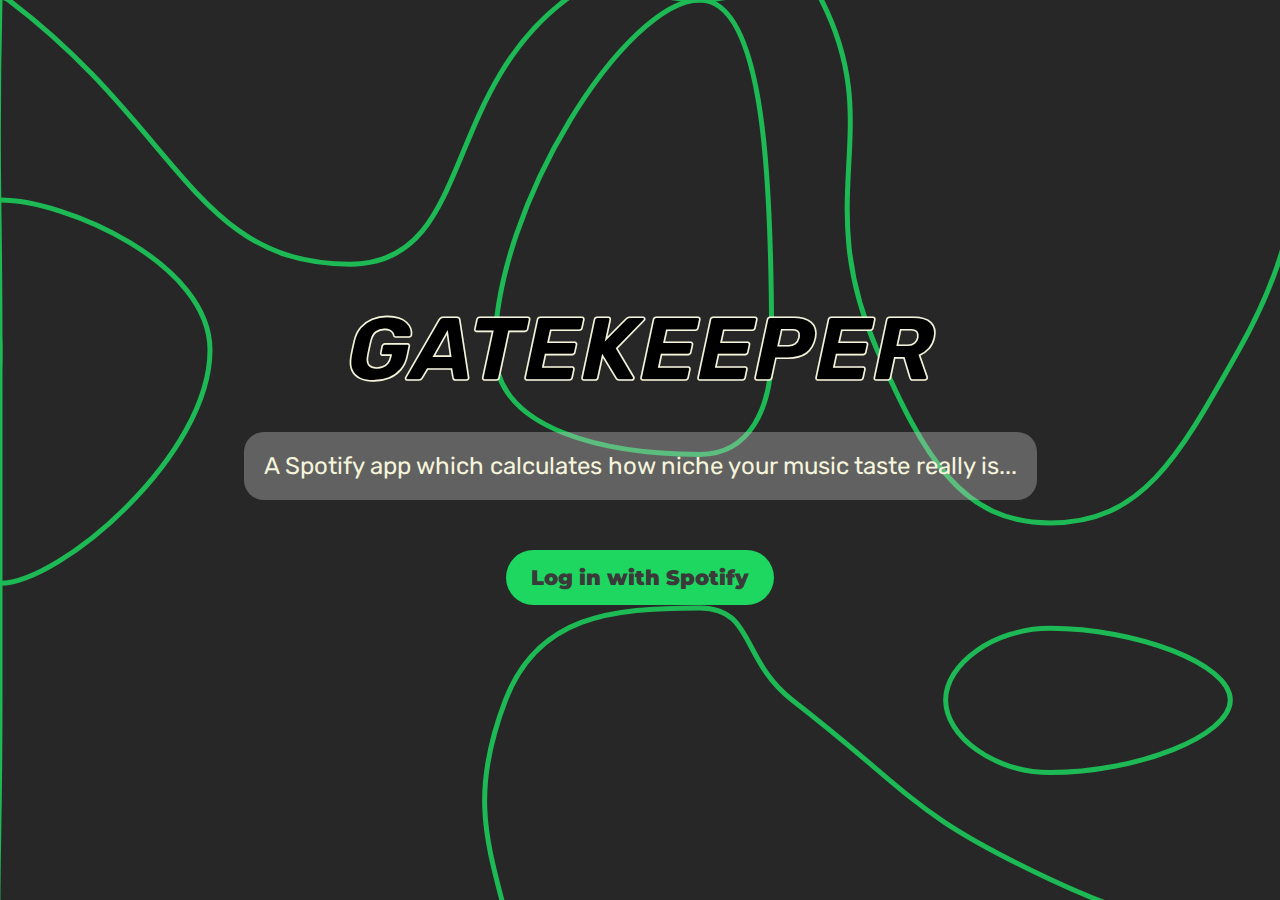
<file: index.html>
<!DOCTYPE html>
<html lang="en">

<head>
    <meta charset="UTF-8">
    <meta name="viewport" content="width=device-width, initial-scale=1.0">
    <title>Gatekeeper</title>
    <link rel="stylesheet" href="styles.css">
    <link rel="preconnect" href="https://fonts.googleapis.com">
    <link rel="preconnect" href="https://fonts.gstatic.com" crossorigin>
    <link href="https://fonts.googleapis.com/css2?family=Rubik:ital,wght@0,300;1,400&display=swap" rel="stylesheet">
    <link href="https://fonts.googleapis.com/css2?family=Montserrat:wght@200&display=swap" rel="stylesheet">
</head>

<body>
    <h1>GATEKEEPER</h1>
    <div>
        <p>A Spotify app which calculates how niche your music taste really is...</p>
    </div>
    <button onclick="loginWithSpotify()">Log in with Spotify</button>
    <script src="authentication.js"></script>
</body>

</html>
</file>
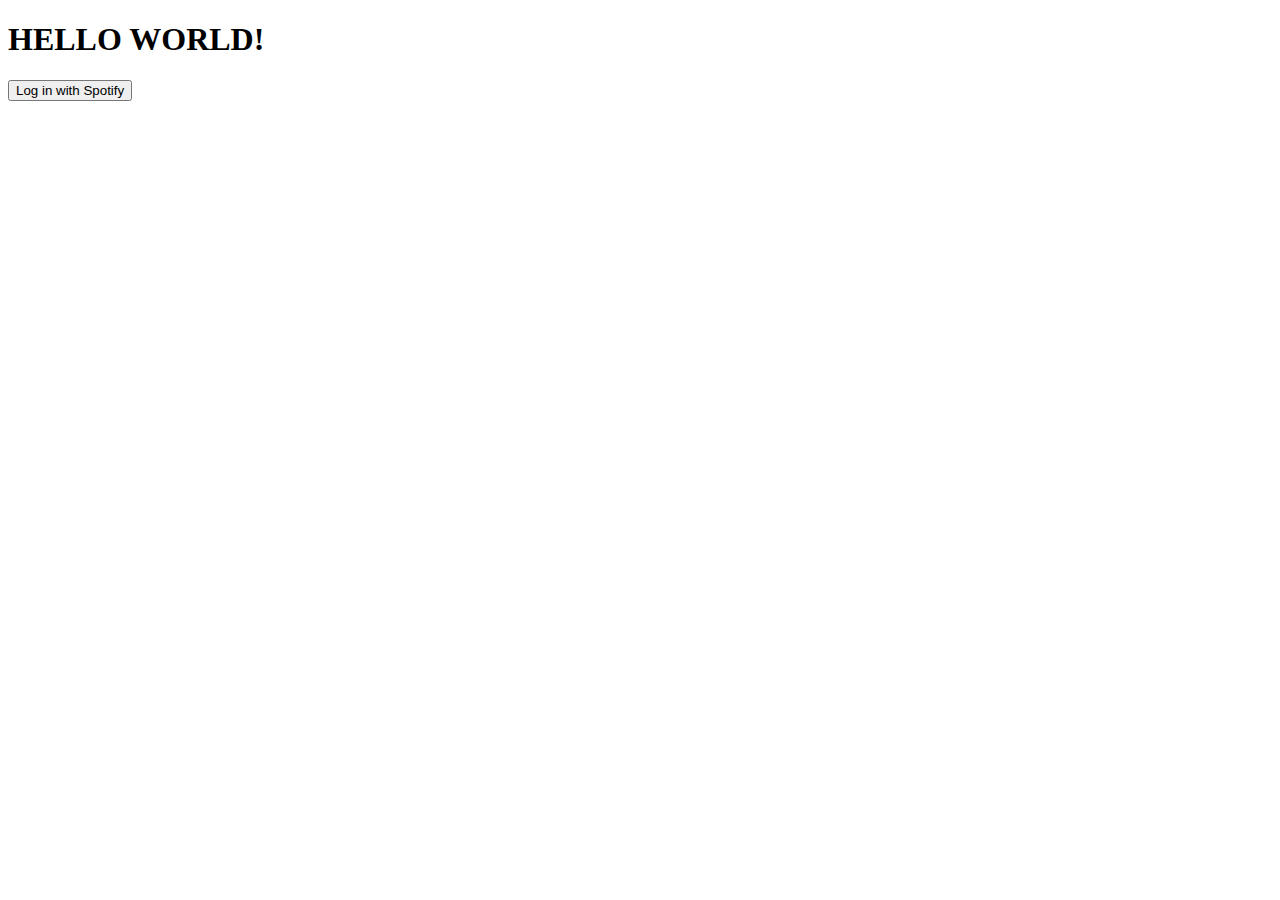
<file: rootfolder/index.html>
<!DOCTYPE html>
<html lang="en">
<head>
    <meta charset="UTF-8">
    <meta name="viewport" content="width=device-width, initial-scale=1.0">
    <title>Gatekeeper</title>
</head>
<body>
    <h1>HELLO WORLD!</h1>
    <button onclick="loginWithSpotify()">Log in with Spotify</button>
    <script src="script.js"></script>
</body>
</html>
</file>
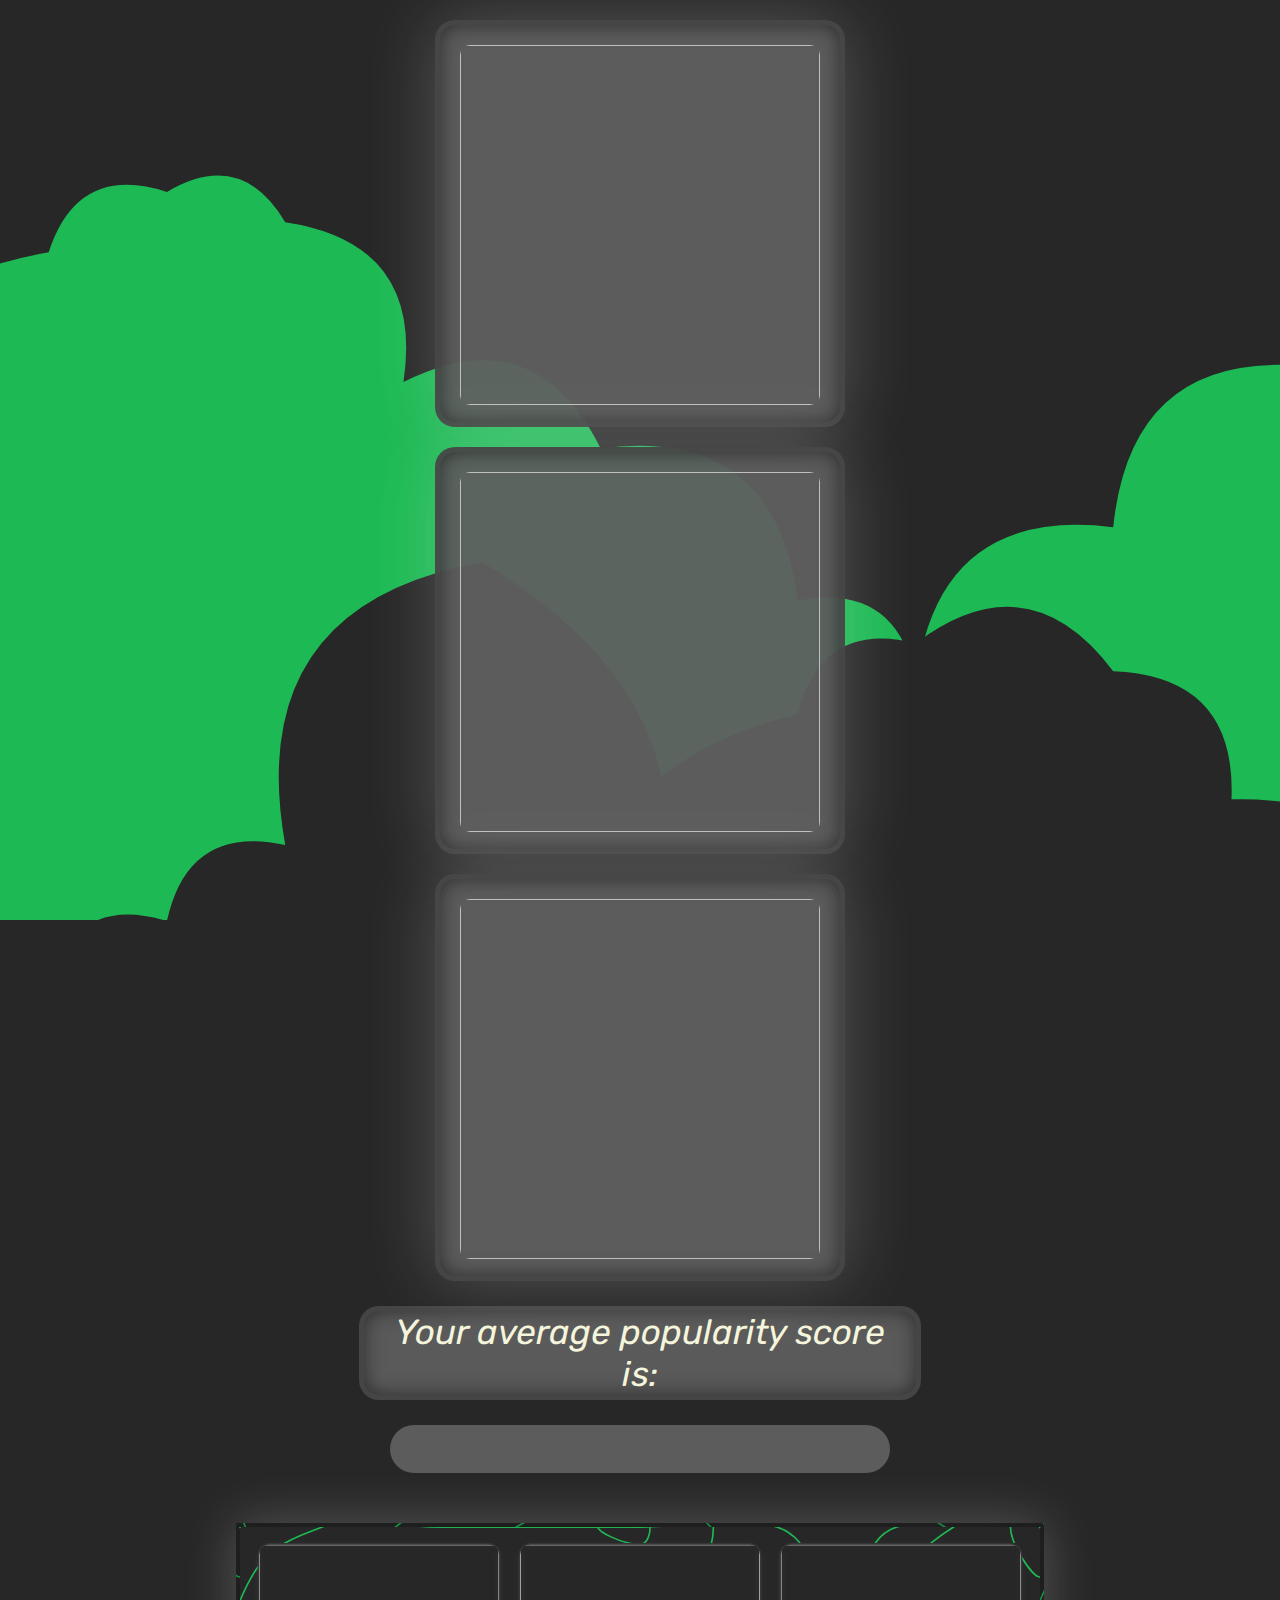
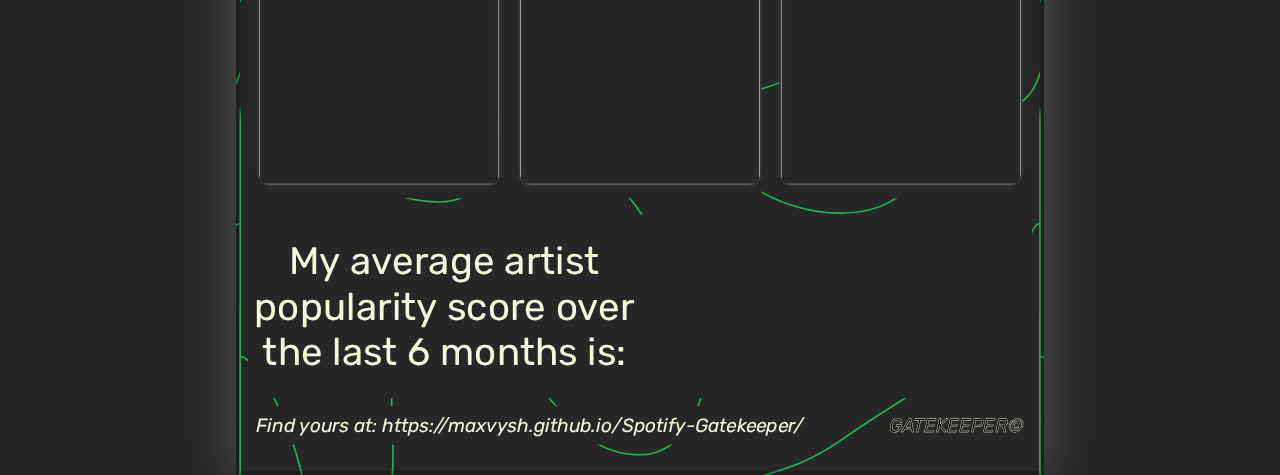
<file: signedin.html>
<!DOCTYPE html>
<html lang="en">

<head>
    <meta charset="UTF-8">
    <meta name="viewport" content="width=device-width, initial-scale=1.0">
    <title>Document</title>
    <link rel="stylesheet" href="styles2.css">
    <link rel="preconnect" href="https://fonts.googleapis.com">
    <link rel="preconnect" href="https://fonts.gstatic.com" crossorigin>
    <link href="https://fonts.googleapis.com/css2?family=Rubik:ital,wght@1,500&display=swap" rel="stylesheet">
    <link href="https://fonts.googleapis.com/css2?family=Rubik&display=swap" rel="stylesheet">
</head>

<body>
    <div class="artists">
        <div class="artist">
            <img id="artist-image-0"></img>
            <div id="artist-name-0"></div>
            <div class="artist-popularity" id="artist-popularity-0"></div>
        </div>
        <div class="artist">
            <img id="artist-image-1"></img>
            <div id="artist-name-1"></div>
            <div class="artist-popularity" id="artist-popularity-1"></div>
        </div>
        <div class="artist">
            <img id="artist-image-2"></img>
            <div id="artist-name-2"></div>
            <div class="artist-popularity" id="artist-popularity-2"></div>
        </div>
    </div>
    <p id="average-score">Your average popularity score is: <span id="popularity-score"></span></p>
    <div class="progress-bar" style="--width: 0" data-label="" id="bar"></div>
    <div id="scroll-down-container">
        <div onclick="smoothScroll()" class="arrow"></div>
    </div>
    <div id="bottom-page-container">
        <div id="gatekeeper-container">
            <p id="gatekeeper-text"></p>
        </div>
        <div id="box-container">
            <div id="box">
                <div id="image-container">
                    <div class="card-artist">
                        <img id="card-image-0"></img>
                        <div id="card-name-0"></div>
                    </div>
                    <div class="card-artist">
                        <img id="card-image-1"></img>
                        <div id="card-name-1"></div>
                    </div>
                    <div class="card-artist">
                        <img id="card-image-2"></img>
                        <div id="card-name-2"></div>
                    </div>
                </div>
                <div id="card-text">
                    <p id="card-desc">My average artist popularity score over the last 6 months is:</p>
                    <p id="card-score"></p>
                </div>
                <div id="card-link">
                    <p id="text-link">Find yours at: https://maxvysh.github.io/Spotify-Gatekeeper/</p>
                    <p id="link-gatekeeper">GATEKEEPER&copy;</p>
                </div>
            </div>
        </div>
    </div>
    <div id="down">
        <h1></h1>
    </div>
    <script src="authentication.js"></script>
    <script src="script2.js"></script>
</body>

</html>
</file>
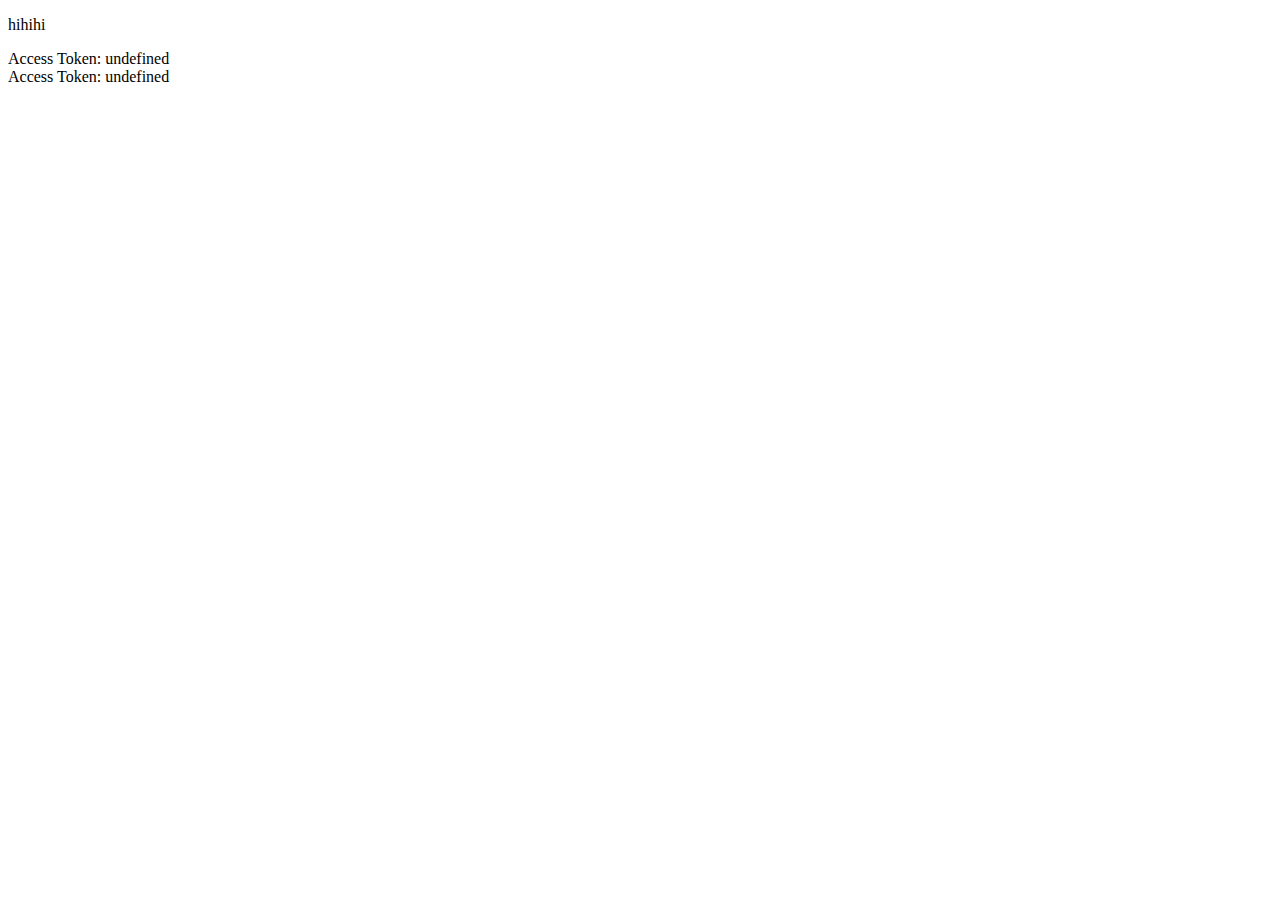
<file: rootfolder/signedin.html>
<!DOCTYPE html>
<html lang="en">
<head>
    <meta charset="UTF-8">
    <meta name="viewport" content="width=device-width, initial-scale=1.0">
    <title>Document</title>
</head>
<body>
    <p>hihihi</p>
    <div id="access-token-container"></div>
    <div id="access-token-container2"></div>
    <script src="script.js"></script>
    <script src="script2.js"></script>
</body>
</html>
</file>
<file: styles.css>
* {
    margin: 0;
    padding: 0;
}

body {
    display: flex;
    flex-direction: column;
    align-items: center;
    justify-content: center;
    height: 90vh;
    font-family: 'Rubik', sans-serif;
}

h1 {
    font-size: 7vmax;
    font-style: italic;
    margin-bottom: 30px;
    -webkit-text-stroke-color: beige;
    -webkit-text-stroke-width: 0.1rem;
}

p {
    font-size: 1.5rem;
    text-align: center;
    color: beige;
}

button {
    padding: 15px 25px;
    border: none;
    border-radius: 100px;
    background-color: #1ed760;
    color: #3a3a3a;
    font-size: 1.3rem;
    cursor: pointer;
    transition: all 0.3s ease-in-out;
    font-family: 'Montserrat', sans-serif;
    font-weight: 1000;
}

div {
    background-color: #c8c6c65e;
    padding: 20px;
    border-radius: 20px;
    margin-bottom: 50px;
}

html,
body {
    width: 100%;
    height: 100%;
}

body {
background-image: url("data:image/svg+xml,%3csvg xmlns='http://www.w3.org/2000/svg' version='1.1' xmlns:xlink='http://www.w3.org/1999/xlink' xmlns:svgjs='http://svgjs.dev/svgjs' width='1440' height='560' preserveAspectRatio='none' viewBox='0 0 1440 560'%3e%3cg mask='url(%26quot%3b%23SvgjsMask1016%26quot%3b)' fill='none'%3e%3crect width='1440' height='560' x='0' y='0' fill='rgba(39%2c 39%2c 39%2c 1)'%3e%3c/rect%3e%3cpath d='M3.41 0C72.05 51.81 77.76 105.66 140 105.66C189.13 105.66 175.97 37.87 226.15 0C245.97 -14.96 253.08 0 280 0C304.31 0 319.57 -17.87 328.61 0C354.99 52.13 323.8 78.12 350.84 140C369.5 182.7 384.66 209.16 420 209.16C457 209.16 471.32 183.09 495.53 140C530.07 78.51 509.57 60.66 537.5 0C541.8 -9.34 548.75 0 560 0C630 0 630 0 700 0C736.59 0 767.31 -23.47 773.18 0C784.81 46.53 715.74 94.27 735 140C749.15 173.61 788.64 158.67 840 158.67C862.14 158.67 871.43 158.83 882 140C915.97 79.49 892.65 52.06 929.09 0C941.65 -17.94 954.55 0 980 0C1050 0 1050 0 1120 0C1158.62 0 1197.24 -16.81 1197.24 0C1197.24 24.67 1162.68 46.26 1120 82.96C1081.28 116.26 1049.82 98.38 1034.44 140C1013.42 196.9 1064.46 221.21 1047.2 280C1037.24 313.92 1017.79 313.69 980 325.41C914.19 345.81 902.7 318.39 840 344.24C787.98 365.69 789.69 377.18 750.56 420C719.69 453.79 728.01 460.83 700 497.45C674.46 530.83 678.64 544.28 643.46 560C608.64 575.56 601.73 560 560 560C490 560 490 560 420 560C385 560 350 572.35 350 560C350 544.14 382.05 527.35 420 503.58C487.05 461.59 490.72 467.08 560 428.48C565.72 425.29 570 425.5 570 420C570 408.53 571.8 399.92 560 394.55C496.8 365.78 485.43 382.53 420 351.71C363.85 325.26 366.32 318.37 316.84 280C296.32 264.09 301.61 243.16 280 243.16C244.3 243.16 215.12 246.39 202.22 280C181.18 334.81 205.63 350.14 212.12 420C218.63 490.14 250.4 516.95 228.22 560C214.34 586.95 184.11 560 140 560C70 560 35.49 594.51 0 560C-34.51 526.45 -1.92 491.13 0 423.89C0.08 421.13 4 422.3 4 420C4 416.23 0.13 416.31 0 411.76C-1.87 346.31 0 345.88 0 280C0 210 0 210 0 140C0 70 -1.66 68.34 0 0C0.04 -1.66 2.05 -1.02 3.41 0' stroke='rgba(29%2c 185%2c 84%2c 1)' stroke-width='2'%3e%3c/path%3e%3cpath d='M1327.88 140C1368.94 80.99 1358.64 71.74 1400 14.74C1409.43 1.74 1413.39 1.69 1429.47 0C1483.39 -5.68 1515.62 -30.88 1540 0C1570.88 39.12 1540 70 1540 140C1540 201.25 1546.67 203.83 1540 262.5C1538.71 273.83 1524.09 271.2 1524.09 280C1524.09 288.92 1538.69 286.45 1540 297.95C1546.65 356.45 1540 358.98 1540 420C1540 465.77 1567.67 493.25 1540 511.54C1497.67 539.52 1457.17 537.67 1400 512.54C1353.05 491.9 1367.4 465.06 1331.75 420C1297.4 376.59 1301.78 370.77 1260 335.59C1218.65 300.77 1165.5 309.31 1165.5 280C1165.5 249.48 1217.09 252.93 1260 215.93C1298.28 182.93 1298.94 181.58 1327.88 140' stroke='rgba(29%2c 185%2c 84%2c 1)' stroke-width='2'%3e%3c/path%3e%3cpath d='M1092.9 420C1112.9 404.59 1108.29 375.79 1120 375.79C1130.77 375.79 1133.99 396.67 1137.87 420C1149.31 488.78 1157.97 502.52 1150.63 560C1149.03 572.52 1135.32 560 1120 560C1050 560 1050 560 980 560C948.18 560 916.36 574.9 916.36 560C916.36 536.72 941.69 514.02 980 483.64C1029.96 444.02 1042.9 458.51 1092.9 420' stroke='rgba(29%2c 185%2c 84%2c 1)' stroke-width='2'%3e%3c/path%3e%3cpath d='M0 80C26.56 80 84 105.41 84 140C84 182.07 24.09 233.33 0 233.33C-17.91 233.33 0 186.67 0 140C0 110 -15.44 80 0 80' stroke='rgba(29%2c 185%2c 84%2c 1)' stroke-width='2'%3e%3c/path%3e%3cpath d='M197.93 140C197.93 82.02 250.56 0 280 0C305.93 0 308.67 72.9 308.67 140C308.67 163.78 299.65 181.75 280 181.75C244.28 181.75 197.93 172.9 197.93 140' stroke='rgba(29%2c 185%2c 84%2c 1)' stroke-width='2'%3e%3c/path%3e%3cpath d='M541.58 140C541.58 113.07 546.2 86.15 560 86.15C576.62 86.15 602.42 113.07 602.42 140C602.42 166.93 576.62 193.85 560 193.85C546.2 193.85 541.58 166.93 541.58 140' stroke='rgba(29%2c 185%2c 84%2c 1)' stroke-width='2'%3e%3c/path%3e%3cpath d='M700 66.82C667.18 66.82 620.54 18.93 620.54 0C620.54 -14.48 660.27 0 700 0C716.7 0 733.41 -10.32 733.41 0C733.41 23.09 723.62 66.82 700 66.82' stroke='rgba(29%2c 185%2c 84%2c 1)' stroke-width='2'%3e%3c/path%3e%3cpath d='M1120 18.15C1061.93 18.15 997.5 4.56 997.5 0C997.5 -4.51 1058.75 0 1120 0C1128.45 0 1136.9 -3.68 1136.9 0C1136.9 5.4 1131.63 18.15 1120 18.15' stroke='rgba(29%2c 185%2c 84%2c 1)' stroke-width='2'%3e%3c/path%3e%3cpath d='M1380.91 140C1393.1 125.33 1383.37 114.16 1400 106.84C1462.92 79.16 1492.82 58.82 1540 70C1562.82 75.4 1540 105 1540 140C1540 157.5 1549.44 161.15 1540 175C1501.72 231.15 1444.55 227.2 1444.55 280C1444.55 333.54 1501.03 330.53 1540 387.69C1548.75 400.53 1540 403.85 1540 420C1540 432.12 1550.31 441.78 1540 444.23C1480.31 458.39 1463.55 462.58 1400 453.22C1381.3 450.47 1388.66 435.89 1375.5 420C1318.66 351.34 1318.58 351.07 1260 284.12C1257.33 281.07 1253 282.17 1253 280C1253 277.74 1257.15 278.37 1260 275.25C1321.11 208.37 1323.1 209.54 1380.91 140' stroke='rgba(29%2c 185%2c 84%2c 1)' stroke-width='2'%3e%3c/path%3e%3cpath d='M378.25 280C378.25 265.61 397.52 251.33 420 251.33C454.45 251.33 492.12 265.59 492.12 280C492.12 294.43 454.42 309.02 420 309.02C397.49 309.02 378.25 294.45 378.25 280' stroke='rgba(29%2c 185%2c 84%2c 1)' stroke-width='2'%3e%3c/path%3e%3cpath d='M780.61 280C780.61 262.14 809.3 236.44 840 236.44C875.29 236.44 912.59 262.47 912.59 280C912.59 295.78 875.93 303.06 840 303.06C809.94 303.06 780.61 295.45 780.61 280' stroke='rgba(29%2c 185%2c 84%2c 1)' stroke-width='2'%3e%3c/path%3e%3cpath d='M104 420C126.26 394.81 125.44 362.73 140 362.73C152.99 362.73 153.07 390.52 159.09 420C173.21 489.15 187.7 505.5 180.27 560C178.16 575.5 160.13 560 140 560C70 560 54.78 575.22 0 560C-15.22 555.77 -10.99 535.91 0 521.11C41.01 465.91 56.26 474 104 420' stroke='rgba(29%2c 185%2c 84%2c 1)' stroke-width='2'%3e%3c/path%3e%3cpath d='M695 420C695 417.02 698.12 413 700 413C701.59 413 701.94 416.65 701.94 420C701.94 421.64 701.32 422.98 700 422.98C697.85 422.98 695 422.01 695 420' stroke='rgba(29%2c 185%2c 84%2c 1)' stroke-width='2'%3e%3c/path%3e%3cpath d='M414.81 560C414.81 558.83 416.74 556.39 420 555.82C489.33 543.67 495.63 532.83 560 534.55C573.7 534.92 576.15 551.71 576.15 560C576.15 564.44 568.08 560 560 560C490 560 490 560 420 560C417.4 560 414.81 560.92 414.81 560' stroke='rgba(29%2c 185%2c 84%2c 1)' stroke-width='2'%3e%3c/path%3e%3cpath d='M969.39 560C969.39 556.12 972.75 547.27 980 547.27C999.93 547.27 1023.75 556.75 1023.75 560C1023.75 563.12 1001.88 560 980 560C974.69 560 969.39 562.48 969.39 560' stroke='rgba(29%2c 185%2c 84%2c 1)' stroke-width='2'%3e%3c/path%3e%3c/g%3e%3cdefs%3e%3cmask id='SvgjsMask1016'%3e%3crect width='1440' height='560' fill='white'%3e%3c/rect%3e%3c/mask%3e%3c/defs%3e%3c/svg%3e");
background-size: 400vh;
animation: gradient 400s ease infinite;
}

@keyframes gradient {
    0% {
        background-position: 0% 50%;
    }

    50% {
        background-position: 100% 50%;
    }

    100% {
        background-position: 0% 50%;
    }
}
</file>
<file: styles2.css>
:root {
    --maxW: 50%;
}

* {
    margin: 0;
    padding: 0;
    font-style: italic;
}

body {
    background-image: url("data:image/svg+xml,%3csvg xmlns='http://www.w3.org/2000/svg' version='1.1' xmlns:xlink='http://www.w3.org/1999/xlink' xmlns:svgjs='http://svgjs.dev/svgjs' width='1440' height='560' preserveAspectRatio='none' viewBox='0 0 1440 560'%3e%3cg mask='url(%26quot%3b%23SvgjsMask1023%26quot%3b)' fill='none'%3e%3cpath d='M1512 560L0 560 L0 256.26Q113.8 250.06%2c 120 363.87Q159.83 283.7%2c 240 323.53Q215.03 178.56%2c 360 153.58Q377.61 99.19%2c 432 116.8Q477.2 90%2c 504 135.21Q588.66 147.88%2c 576 232.54Q656.21 192.75%2c 696 272.96Q802.31 259.27%2c 816 365.59Q876.55 354.14%2c 888 414.7Q901.1 307.8%2c 1008 320.9Q1019.1 212%2c 1128 223.09Q1140.61 163.7%2c 1200 176.31Q1246.19 102.5%2c 1320 148.69Q1412.57 121.26%2c 1440 213.83Q1460.04 161.87%2c 1512 181.91z' fill='rgba(29%2c 185%2c 84%2c 1)'%3e%3c/path%3e%3cpath d='M1464 560L0 560 L0 404.27Q143.56 427.83%2c 120 571.39Q185.75 517.14%2c 240 582.9Q307.84 530.74%2c 360 598.58Q377.04 543.63%2c 432 560.67Q444.82 501.49%2c 504 514.31Q477.95 368.25%2c 624 342.2Q803.88 450.08%2c 696 629.95Q658.43 472.38%2c 816 434.82Q830.31 377.13%2c 888 391.44Q956.57 340%2c 1008 408.57Q1082.97 411.54%2c 1080 486.52Q1197.07 483.59%2c 1200 600.66Q1280.03 560.69%2c 1320 640.73Q1328.63 577.36%2c 1392 585.99Q1332.13 454.13%2c 1464 394.26z' fill='rgba(39%2c 39%2c 39%2c 1)'%3e%3c/path%3e%3c/g%3e%3cdefs%3e%3cmask id='SvgjsMask1023'%3e%3crect width='1440' height='560' fill='white'%3e%3c/rect%3e%3c/mask%3e%3c/defs%3e%3c/svg%3e");
    background-color: rgba(39, 39, 39, 1);
    background-repeat: no-repeat;
    background-size: cover;
    height: 100vh;
    background-position: bottom;
}

.artists {
    display: flex;
    justify-content: space-evenly;
    /* margin-top: 100px; */
}

.artist {
    border: 5px solid rgba(0, 0, 0, 0.225);
    border-radius: 20px;
    width: 550px;
    height: fit-content;
    text-align: center;
    background-color: rgba(93, 93, 93, 0.943);
    box-shadow: inset 0 0 20px rgba(0, 0, 0, 0.5);
    font-family: 'Rubik', sans-serif;
    color: beige;
    font-size: 50px;
    filter: drop-shadow(0 0 1em rgba(255, 255, 255, 0.22));
}

.artist-popularity {
    margin-bottom: 2%;
}


.artist img {
    margin-top: 5%;
    width: 90%;
    aspect-ratio: 1/1;
    object-fit: cover;
    border-radius: 10px;
}

#average-score {
    margin: auto;
    margin-top: 150px;
    font-family: 'Rubik', sans-serif;
    color: beige;
    font-size: 50px;
    text-align: center;
    border: 5px solid rgba(0, 0, 0, 0.225);
    border-radius: 20px;
    background-color: rgba(93, 93, 93, 0.943);
    box-shadow: inset 0 0 20px rgba(0, 0, 0, 0.5);
    width: 1050px;
}

.progress-bar {
    box-sizing: border-box;
    position: relative;
    width: 500px;
    height: 3em;
    background-color: rgba(93, 93, 93, 0.989);
    border-radius: 1.5em;
    color: white;
    margin: auto;
    margin-top: 30px;
}

.progress-bar::before {
    font-family: 'Rubik', sans-serif;
    color: beige;
    font-size: 20px;
    content: attr(data-label);
    display: flex;
    align-items: center;
    justify-content: center;
    position: absolute;
    left: 0.5em;
    top: 0.5em;
    bottom: 0.5em;
    width: calc(var(--width, 0) * 1%);
    min-width: 0;
    max-width: calc(var(--maxW) - 1em);
    background-color: rgba(29, 185, 84, 1);
    border-radius: 1em;
}

#scroll-down-container {
    width: 100%;
    height: 100px;
    margin-top: 110px;
}

.arrow,
.arrow:before {
    position: absolute;
    left: 50%;
}

.arrow {
    width: 40px;
    height: 40px;
    margin: -20px 0 0 -20px;
    margin-top: 15px;
    transform: rotate(45deg);
    border-left: none;
    border-top: none;
    border-right: 2px #fff solid;
    border-bottom: 2px #fff solid;
}

.arrow:hover {
    cursor: pointer;
}

.arrow:before {
    content: '';
    width: 20px;
    height: 20px;
    top: 50%;
    margin: -10px 0 0 -10px;
    border-left: none;
    border-top: none;
    border-right: 1px #fff solid;
    border-bottom: 1px #fff solid;
    animation-duration: 2s;
    animation-iteration-count: infinite;
    animation-name: arrow;
}

@keyframes arrow {
    0% {
        opacity: 1;
    }

    100% {
        opacity: 0;
        transform: translate(-10px, -10px);
    }
}

#gatekeeper-text {
    font-size: 80px;
    color: white;
    font-family: 'Rubik', sans-serif;
    font-style: normal;
}

#box {
    background-image: url("data:image/svg+xml,%3csvg xmlns='http://www.w3.org/2000/svg' version='1.1' xmlns:xlink='http://www.w3.org/1999/xlink' xmlns:svgjs='http://svgjs.dev/svgjs' width='1000' height='1200' preserveAspectRatio='none' viewBox='0 0 1000 1200'%3e%3cg mask='url(%26quot%3b%23SvgjsMask1014%26quot%3b)' fill='none'%3e%3crect width='1000' height='1200' x='0' y='0' fill='rgba(39%2c 39%2c 39%2c 1)'%3e%3c/rect%3e%3cpath d='M670.89 0C719.98 15.15 711.48 77.16 750 77.16C786.55 77.16 774.84 14.25 821.02 0C899.84 -24.33 962.66 -52.15 1000 0C1052.15 72.85 1000 125 1000 250C1000 375 1000 375 1000 500C1000 625 1000 625 1000 750C1000 875 1000 875 1000 1000C1000 1125 1062.5 1187.5 1000 1250C937.5 1312.5 875 1250 750 1250C625 1250 625 1250 500 1250C375 1250 375 1250 250 1250C163.34 1250 155.14 1271.48 76.67 1250C30.14 1237.26 13.86 1226.74 0 1181.55C-24.48 1101.74 0 1090.78 0 1000C0 875 0 875 0 750C0 625 0 625 0 500C0 375 0 375 0 250C0 125 -62.5 62.5 0 0C62.5 -62.5 125 0 250 0C375 0 375 0 500 0C585.44 0 594.98 -23.43 670.89 0' stroke='rgba(29%2c 185%2c 84%2c 1)' stroke-width='2'%3e%3c/path%3e%3cpath d='M750 444.44C717.84 444.44 687.5 472.22 687.5 500C687.5 527.78 717.84 555.56 750 555.56C784.8 555.56 821.43 527.78 821.43 500C821.43 472.22 784.8 444.44 750 444.44' stroke='rgba(29%2c 185%2c 84%2c 1)' stroke-width='2'%3e%3c/path%3e%3cpath d='M250 806.45C199.6 806.45 179.41 910.01 179.41 1000C179.41 1046.26 207.59 1078.95 250 1078.95C317.88 1078.95 400 1055.74 400 1000C400 919.49 309.9 806.45 250 806.45' stroke='rgba(29%2c 185%2c 84%2c 1)' stroke-width='2'%3e%3c/path%3e%3cpath d='M0 92.11C24.02 33.78 42.4 22.31 102.94 0C167.4 -23.75 176.47 0 250 0C375 0 375 0 500 0C545.88 0 591.77 -26.38 591.77 0C591.77 52.43 549.62 81.31 500 157.61C468.32 206.31 429.17 202.63 429.17 250C429.17 301.95 465.48 302.54 500 356.25C545.82 427.54 589.84 427.09 589.84 500C589.84 578.82 561 659.72 500 659.72C413.4 659.72 398.92 577.49 294.64 500C273.92 484.61 272.53 473.96 250 473.96C226.17 473.96 208.02 475.3 201.92 500C173.93 613.32 205.34 627.56 181.82 750C157.32 877.56 163.55 886.73 105.88 1000C72.64 1065.3 30.94 1107.14 0 1107.14C-22 1107.14 0 1053.57 0 1000C0 875 0 875 0 750C0 625 0 625 0 500C0 375 0 375 0 250C0 171.06 -27.45 158.78 0 92.11' stroke='rgba(29%2c 185%2c 84%2c 1)' stroke-width='2'%3e%3c/path%3e%3cpath d='M588.54 250C588.54 200.02 678.34 213.35 750 154.32C830.09 88.35 809.52 50.94 892.05 0C934.52 -26.22 979.95 -33.93 1000 0C1033.93 57.42 1024.88 102.72 1000 182.69C985.99 227.72 964.24 220.59 922.22 250C839.24 308.07 835.32 357.64 750 357.64C668.48 357.64 588.54 301.68 588.54 250' stroke='rgba(29%2c 185%2c 84%2c 1)' stroke-width='2'%3e%3c/path%3e%3cpath d='M933.04 500C981.26 447.6 982.27 370.69 1000 370.69C1015.75 370.69 1000 435.35 1000 500C1000 625 1000 625 1000 750C1000 875 1000 875 1000 1000C1000 1125 1062.5 1187.5 1000 1250C937.5 1312.5 875 1250 750 1250C625 1250 625 1250 500 1250C375 1250 375 1250 250 1250C205 1250 160 1268.47 160 1250C160 1224.06 196.73 1193.82 250 1161.18C366.73 1089.65 379.1 1107.52 500 1041.67C527.06 1026.93 538.62 1028.84 545.92 1000C575.55 883 517.81 848.22 573.86 750C619.85 669.4 665.42 701.23 750 642.36C845.01 576.23 856.26 583.44 933.04 500' stroke='rgba(29%2c 185%2c 84%2c 1)' stroke-width='2'%3e%3c/path%3e%3cpath d='M104.84 250C104.84 188.4 188.21 113.64 250 113.64C298.29 113.64 325 185.05 325 250C325 300.11 295.13 343.75 250 343.75C185.05 343.75 104.84 303.45 104.84 250' stroke='rgba(29%2c 185%2c 84%2c 1)' stroke-width='2'%3e%3c/path%3e%3cpath d='M500 21.74C477.36 21.74 447.37 5.65 447.37 0C447.37 -5.22 473.68 0 500 0C506.33 0 512.66 -3.64 512.66 0C512.66 7.23 510 21.74 500 21.74' stroke='rgba(29%2c 185%2c 84%2c 1)' stroke-width='2'%3e%3c/path%3e%3cpath d='M718.75 250C718.75 240.33 734.25 231.48 750 231.48C766.54 231.48 783.33 240.31 783.33 250C783.33 259.99 766.51 270.83 750 270.83C734.22 270.83 718.75 260 718.75 250' stroke='rgba(29%2c 185%2c 84%2c 1)' stroke-width='2'%3e%3c/path%3e%3cpath d='M1000 62.5C990.08 62.5 963.07 20.71 963.07 0C963.07 -10.54 993.14 -11.61 1000 0C1011.61 19.64 1008.54 62.5 1000 62.5' stroke='rgba(29%2c 185%2c 84%2c 1)' stroke-width='2'%3e%3c/path%3e%3cpath d='M0 537.04C22.62 537.04 79.46 640.41 87.12 750C95.64 871.89 69.27 880.18 32.35 1000C25.71 1021.55 9.45 1032.74 0 1032.74C-6.72 1032.74 0 1016.37 0 1000C0 875 0 875 0 750C0 643.52 -20.94 537.04 0 537.04' stroke='rgba(29%2c 185%2c 84%2c 1)' stroke-width='2'%3e%3c/path%3e%3cpath d='M715.91 750C721.12 731.57 731.15 729.17 750 729.17C798.2 729.17 803.62 730.08 850 750C928.62 783.77 961.42 772.24 1000 836.54C1036.42 897.24 1000 918.27 1000 1000C1000 1125 1016.13 1141.13 1000 1250C997.61 1266.13 978.48 1259.4 962.96 1250C853.48 1183.74 847.93 1183.25 750 1098.68C703.19 1058.25 679.09 1057.53 673.47 1000C662.05 883.19 682.85 866.98 715.91 750' stroke='rgba(29%2c 185%2c 84%2c 1)' stroke-width='2'%3e%3c/path%3e%3cpath d='M243.33 1250C243.33 1248.08 245.61 1245 250 1243.42C373.94 1198.71 382.77 1155.3 500 1157.41C565.91 1158.59 616.28 1224.03 616.28 1250C616.28 1270.32 558.14 1250 500 1250C375 1250 375 1250 250 1250C246.67 1250 243.33 1251.37 243.33 1250' stroke='rgba(29%2c 185%2c 84%2c 1)' stroke-width='2'%3e%3c/path%3e%3c/g%3e%3cdefs%3e%3cmask id='SvgjsMask1014'%3e%3crect width='1000' height='1200' fill='white'%3e%3c/rect%3e%3c/mask%3e%3c/defs%3e%3c/svg%3e");
    border: solid 5px rgba(0, 0, 0, 0.225);
    width: 1000px;
    height: 680px;
    filter: drop-shadow(0 0 2em rgba(255, 255, 255, 0.22));
    position: absolute;
}

#gatekeeper-container, #box-container {
    width: 50%;
    padding: 20px;
}

#bottom-page-container {
    display: flex;
    justify-content: space-evenly;
    margin-top: 110px;
}

#image-container {
    display: flex;
    justify-content: space-evenly;
    margin-top: 20px;
}

#image-container img {
    width: 300px;
    height: 300px;
    object-fit: cover;
    filter: drop-shadow(0 0 0.3em rgba(255, 255, 255, 0.22));
    border: #ffffff0f solid 2px;
    border-radius: 15px;
}

.card-artist div {
    text-align: center;
    font-family: 'Rubik', sans-serif;
    color: beige;
    font-size: 1.5em;
    background-color: rgba(39, 39, 39, 1);
    margin-top: 5px;
    /* border: black solid 2px; */
}

.card-artist {
    display: flex;
    flex-direction: column;
    background-color: rgba(39, 39, 39, 1);
    padding-bottom: 10px;
}

#card-text {
    margin: 20px 10px 0 10px;
    display: flex;
    background-color: rgba(39, 39, 39, 1);
    height: 230px;
}

#card-text p {
    font-style: normal;
    font-family: 'Rubik', sans-serif;
    color: beige;
    width: 50%;
    text-align: center;
}

#card-score {
    display: flex;
    flex-direction: column;
    justify-content: space-evenly;
    align-items: center;
    margin: 0 0 0 0;
    font-size: 15em;
}

#card-desc {
    font-size: 3em;
    display: flex;
    justify-content: center;
    align-items: center;
}

#text-link {
    background-color: rgba(39, 39, 39, 1);
    padding: 10px 0 10px 0;
}

#card-link {
    color: beige;
    font-size: 1.5em;
    font-family: 'Rubik', sans-serif;
    font-style: normal;
    display: flex;
    justify-content: space-between;
    margin: 10px 20px 0 20px;
}

#link-gatekeeper {
    color: black;
    -webkit-text-stroke-color: beige;
    -webkit-text-stroke-width: 0.03rem;
    padding: 10px 0 10px 0;
}

/* MOBILE OPTIMIZATION SO FUN YAY */
@media only screen and (max-width: 1695px) {

    .artists {
        flex-direction: column;
        align-items: center;
        justify-content: center;
        gap: 20px;
        margin-top: 20px;
    }

    .artist {
        width: 95%;
        max-width: 400px;
        font-size: 35px;
    }

    #average-score {
        font-size: 35px;
        max-width: 500px;
        width: 90%;
        padding-left: 2%;
        padding-right: 2%;
        margin-top: 25px;
        text-align: center;
    }

    .progress-bar {
        width: 95%;
        max-width: 500px;
        margin-top: 25px;
    }

    #scroll-down-container {
        display: none;
    }

    #bottom-page-container {
        flex-direction: column;
        align-items: center;
        margin-top: 25px;
    }

    #gatekeeper-container {
        width: 90%;
        padding: 0;
    }

    #box-container {
        padding: 0;
        display: flex;
        justify-content: center;
        align-items: flex-start;
        width: 100%;
        height: fit-content;
        scale: 0.8;
        margin-top: 25px;
    }

    #gatekeeper-text {
        text-align: center;
        font-size: 35px;
    }

}

@media only screen and (max-width: 835px) {
    #box-container {
        scale: 0.7;
    }
}

@media only screen and (max-width: 730px) {
    #box-container {
        scale: 0.6;
    }
}

@media only screen and (max-width: 630px) {
    #box-container {
        scale: 0.5;
    }
}

@media only screen and (max-width: 560px) {
    #box-container {
        scale: 0.4;
    }
}

@media only screen and (max-width: 465px) {
    #box-container {
        scale: 0.3;
    }
}

@media only screen and (max-width: 370px) {
    #box-container {
        scale: 0.2;
    }
}

@media only screen and (max-width: 280px) {
    #box-container {
        scale: 0.1;
    }
}
</file>
